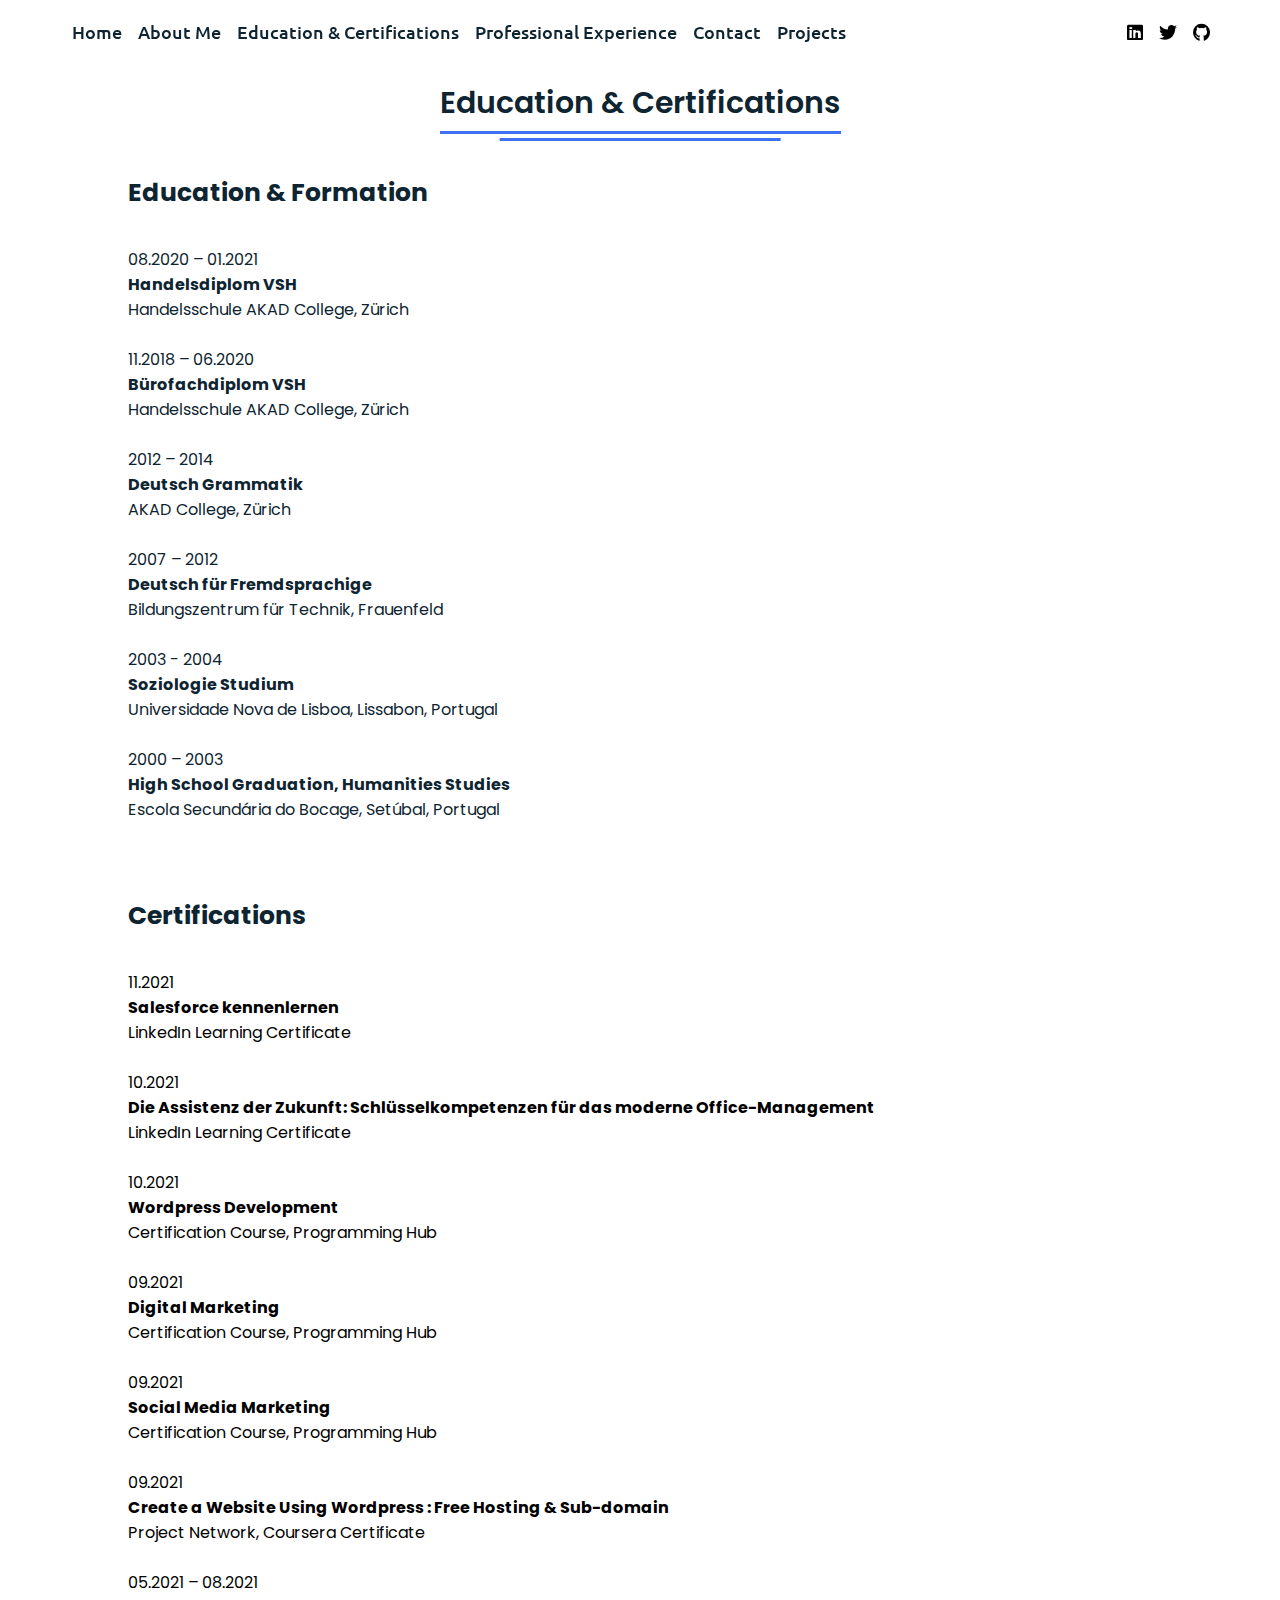
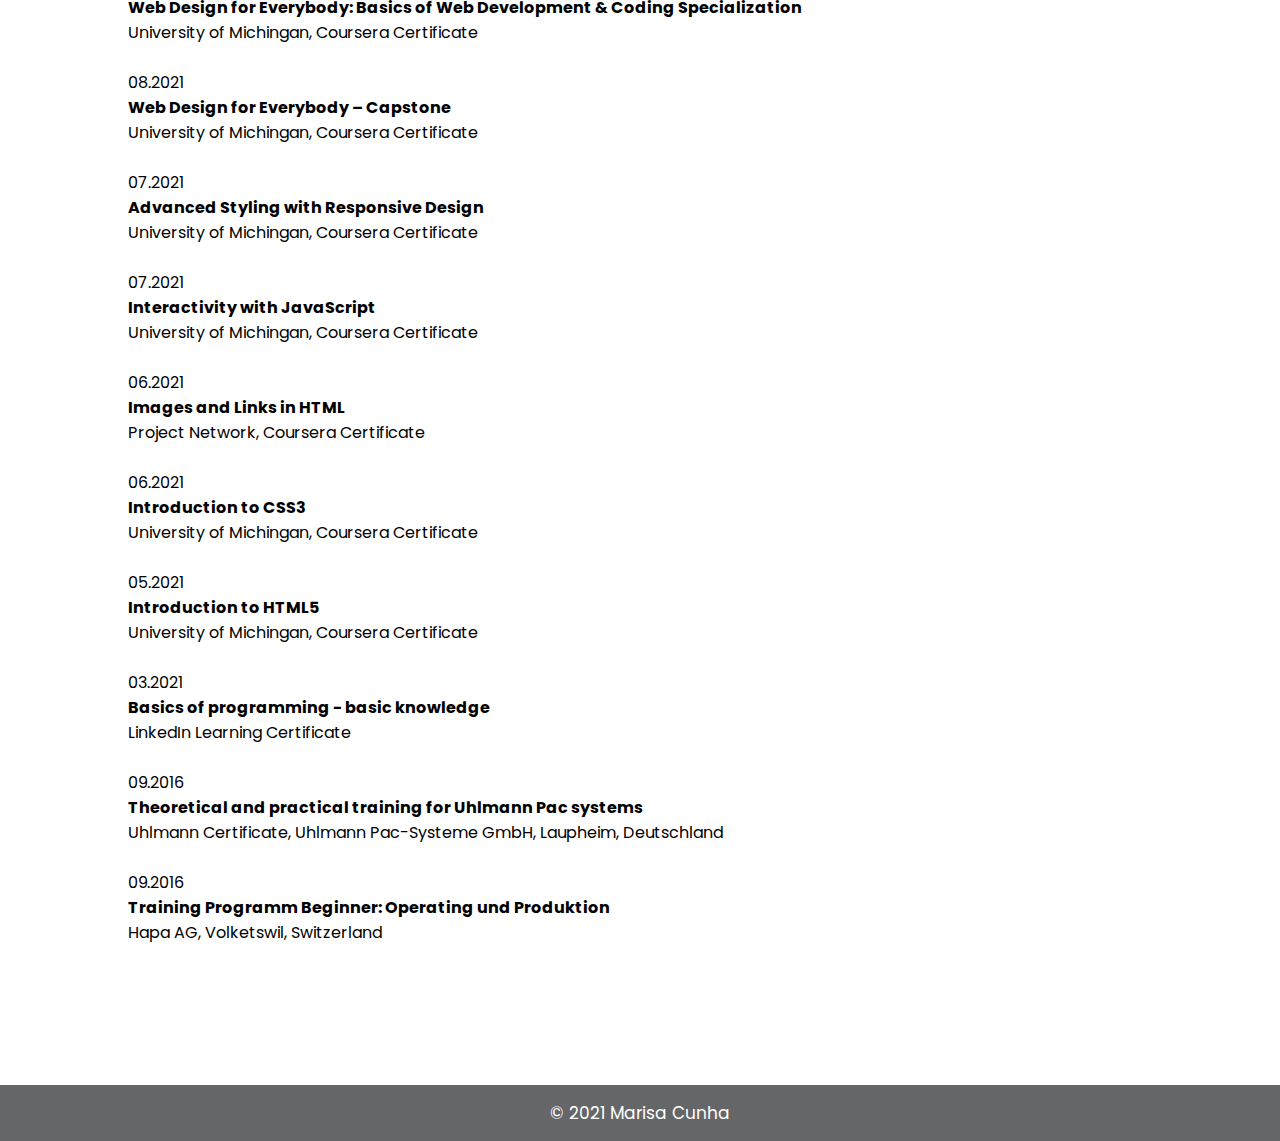
<file: edu&cer.html>
<!DOCTYPE html>
<html lang="en" dir="ltr">
  <head>
    <meta charset="UTF-8">
    <title> Marisa Cunha Portfolio </title>
    <link rel="shortcut icon" href="foto_z.jpg" type="image/jpg">
    <link rel="stylesheet" href="style.css">
    <!-- Fontawesome CDN Link -->
    <link rel="stylesheet" href="https://cdnjs.cloudflare.com/ajax/libs/font-awesome/5.15.2/css/all.min.css"/>
     <meta name="viewport" content="width=device-width, initial-scale=1.0">
   </head>
<body>
  <div class="scroll-button">
    <a href="#home"><i class="fas fa-arrow-up"></i></a>
  </div>
  <!-- navgaition menu -->
  <nav>
    <div class="navbar">
  
      <ul class="menu">
          <li><a href="index.html">Home</a></li>
          <li><a href="aboutme.html">About Me</a></li>
          <li><a href="edu&cer.html">Education & Certifications</a></li>
          <li><a href="professionalExp.html">Professional Experience</a></li>
          <li><a href="mailto:marisa.cunha13@hotmail.com">Contact</a></li>
          <li><a href="projects.html">Projects</a></li>
      </ul>
      <div class="media-icons">
        <a href="https://www.linkedin.com/in/marisa-cunha-7276ab1b7/"><i class="fab fa-linkedin"></i></a>
        <a href="https://twitter.com/MarisaCunha1331"><i class="fab fa-twitter"></i></a>
        <a href="https://github.com/Marisa131985"><i class="fab fa-github"></i></a>
      </div>
    </div>
    <div class="menu-btn">
      <i class="fas fa-bars"></i>
    </div>
  </nav>


<!-- About Section Start -->
<section class="about" id="about">
  <div class="content">
    <div class="title"><span>Education & Certifications</span></div>
  <div class="about-details">
    <div class="left">
    </div>
    <div class="right">

      <div class="topic"><strong>Education & Formation</strong></div><br>
       <p>08.2020 – 01.2021<br>
       <strong>Handelsdiplom VSH</strong><br>
        Handelsschule AKAD College, Zürich
        </p><br>
        <p>11.2018 – 06.2020<br>
        <strong>Bürofachdiplom VSH</strong><br>
        Handelsschule AKAD College, Zürich
       </p><br>
       <p>2012 – 2014<br>
       <strong>Deutsch Grammatik</strong><br>
        AKAD College, Zürich
       </p><br>
       <p>2007 – 2012<br>
       <strong>Deutsch für Fremdsprachige</strong><br>
        Bildungszentrum für Technik, Frauenfeld
       </p><br>
       <p>2003 - 2004<br>
       <strong>Soziologie Studium</strong><br>
        Universidade Nova de Lisboa, Lissabon, Portugal
       </p><br>
       <p>2000 – 2003<br>
       <strong>High School Graduation, Humanities Studies</strong><br>
         Escola Secundária do Bocage, Setúbal, Portugal
       </p><br><br><br>
      </div>


      <div class="topic"><strong>Certifications</strong></div><br>
     
    <p>11.2021<br>
        <strong>Salesforce kennenlernen</strong><br>
         LinkedIn Learning Certificate
        </p><br>
    
     <p>10.2021<br>
        <strong>Die Assistenz der Zukunft: Schlüsselkompetenzen für das moderne Office-Management</strong><br>
         LinkedIn Learning Certificate
        </p><br>

      <p>10.2021<br>
        <strong>Wordpress Development</strong><br>
        Certification Course, Programming Hub
      </p><br>
    
    
    <p>09.2021<br>
      <strong>Digital Marketing</strong><br>
      Certification Course, Programming Hub
    </p><br>
    
    
    <p>09.2021<br>
      <strong>Social Media Marketing</strong><br>
      Certification Course, Programming Hub
    </p><br>
    
    <p>09.2021<br>
      <strong>Create a Website Using Wordpress : Free Hosting & Sub-domain</strong><br>
      Project Network, Coursera Certificate
    </p><br>
    
      <p>05.2021 – 08.2021 <br>
        <strong>Web Design for Everybody: Basics of Web Development & Coding Specialization</strong><br>
         University of Michingan, Coursera Certificate
        </p><br>
     
     
        <p>08.2021<br>
        <strong>Web Design for Everybody – Capstone</strong><br>
         University of Michingan, Coursera Certificate
        </p><br>
     
       <p>07.2021<br>
       <strong>Advanced Styling with Responsive Design</strong><br>
        University of Michingan, Coursera Certificate
       </p><br>
       <p>07.2021<br>
       <strong>Interactivity with JavaScript</strong><br>
        University of Michingan, Coursera Certificate
       </p><br>
       <p>06.2021<br>
       <strong>Images and Links in HTML</strong><br>
        Project Network, Coursera Certificate
       </p><br>
       <p>06.2021<br>
       <strong>Introduction to CSS3</strong><br>
        University of Michingan, Coursera Certificate
       </p><br>
       <p>05.2021<br>
       <strong>Introduction to HTML5</strong><br>
        University of Michingan, Coursera Certificate
       </p><br>
       <p>03.2021<br>
       <strong>Basics of programming - basic knowledge</strong><br>
        LinkedIn Learning Certificate
       </p><br>
       <p>09.2016<br>
       <strong>Theoretical and practical training for Uhlmann Pac systems</strong><br>
        Uhlmann Certificate, Uhlmann Pac-Systeme GmbH, Laupheim, Deutschland
        </p><br>
        <p>09.2016<br>
          <strong>Training Programm Beginner: Operating und Produktion</strong><br>
          Hapa AG, Volketswil, Switzerland
          </p><br><br><br><br>
       </div>
      </div>

<!-- Footer Section Start -->
<footer>
  <div class="text">
    <span>&#169; 2021 Marisa Cunha</span>
  </div>
</footer>

  <script src="script.js"></script>
</body>
</html>
</file>
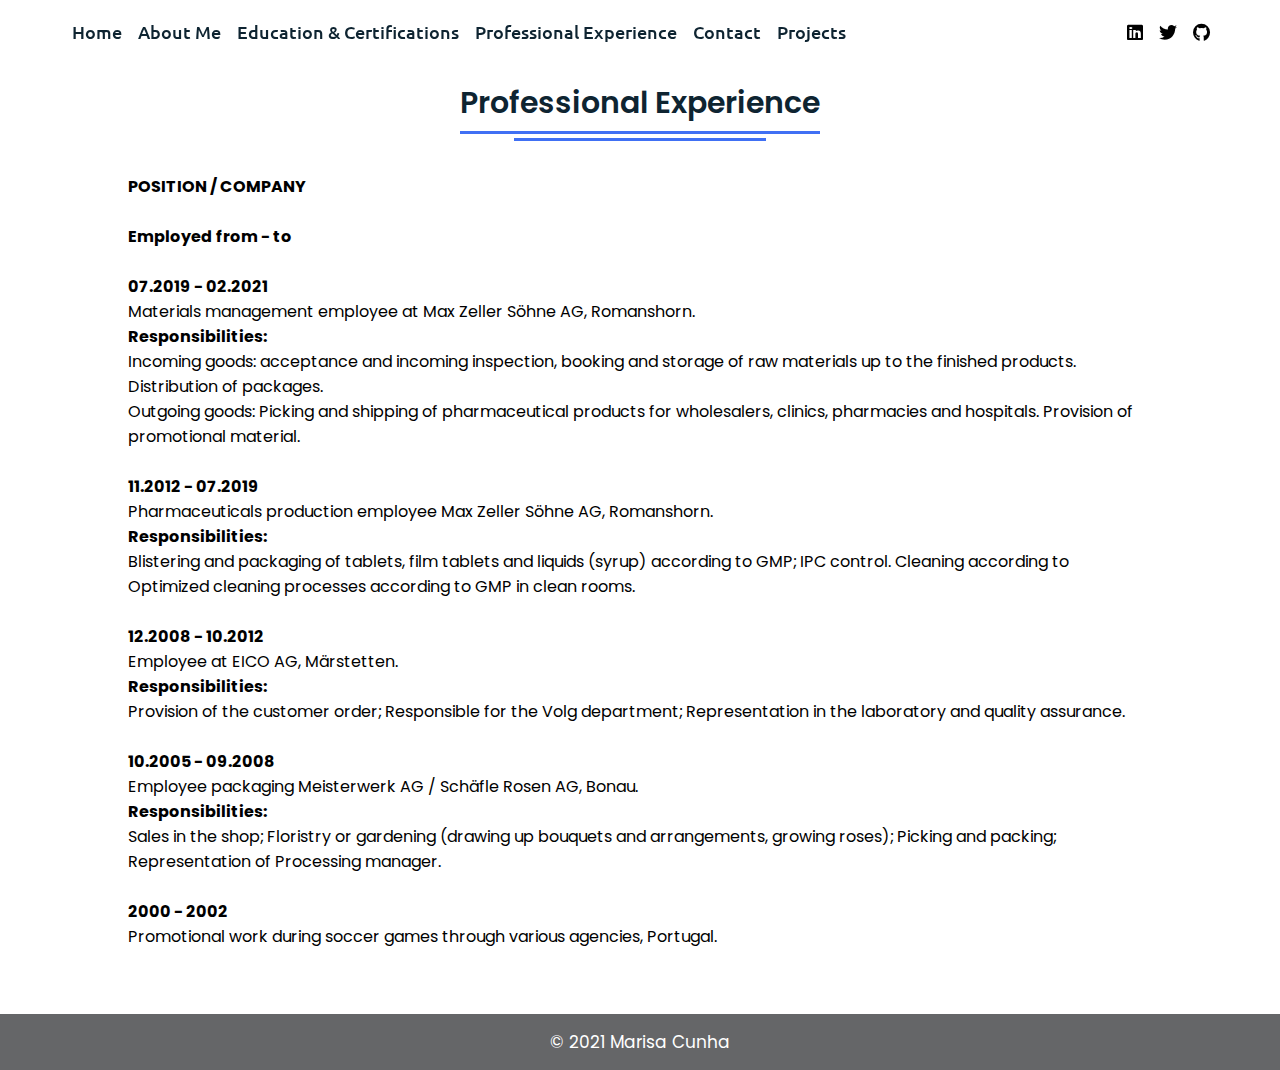
<file: professionalExp.html>
<!DOCTYPE html>
<html lang="en" dir="ltr">
  <head>
    <meta charset="UTF-8">
    <title> Marisa Cunha Portfolio </title>
    <link rel="shortcut icon" href="foto_z.jpg" type="image/jpg">
    <link rel="stylesheet" href="style.css">
    <!-- Fontawesome CDN Link -->
    <link rel="stylesheet" href="https://cdnjs.cloudflare.com/ajax/libs/font-awesome/5.15.2/css/all.min.css"/>
     <meta name="viewport" content="width=device-width, initial-scale=1.0">
   </head>
<body>
  <div class="scroll-button">
    <a href="#home"><i class="fas fa-arrow-up"></i></a>
  </div>
  <!-- navgaition menu -->
  <nav>
    <div class="navbar">
      <ul class="menu">
          <li><a href="index.html">Home</a></li>
          <li><a href="aboutme.html">About Me</a></li>
          <li><a href="edu&cer.html">Education & Certifications</a></li>
          <li><a href="professionalExp.html">Professional Experience</a></li>
          <li><a href="mailto:marisa.cunha13@hotmail.com">Contact</a></li>
          <li><a href="projects.html">Projects</a></li>
      </ul>
      <div class="media-icons">
        <a href="https://www.linkedin.com/in/marisa-cunha-7276ab1b7/"><i class="fab fa-linkedin"></i></a>
        <a href="https://twitter.com/MarisaCunha1331"><i class="fab fa-twitter"></i></a>
        <a href="https://github.com/Marisa131985"><i class="fab fa-github"></i></a>
      </div>
    </div>
    <div class="menu-btn">
      <i class="fas fa-bars"></i>
    </div>
  </nav>

<!-- Professional Experience Section Start -->
<section class="aboutexp" id="about">
  <div class="content">
    <div class="title"><span>Professional Experience</span></div>
    <div class="right">
      
      <p><strong>POSITION / COMPANY</strong><br><br>
        
        
      <strong>Employed from - to</strong></p><br>  
        
      <p><strong>07.2019 - 02.2021</strong><br>
        Materials management employee at Max Zeller Söhne AG, Romanshorn.<br>
        <strong>Responsibilities:</strong><br>
        Incoming goods: acceptance and incoming inspection, booking and storage of raw materials up to the finished products. Distribution of packages.<br>
        Outgoing goods: Picking and shipping of pharmaceutical products for wholesalers, clinics, pharmacies and hospitals. Provision of promotional material.
      </p><br>
      <p><strong>11.2012 - 07.2019</strong><br>
        Pharmaceuticals production employee Max Zeller Söhne AG, Romanshorn.<br>
        <strong>Responsibilities:</strong><br>
        Blistering and packaging of tablets, film tablets and liquids (syrup) according to GMP; IPC control. Cleaning according to Optimized cleaning processes according to GMP in clean rooms.
      </p><br>
      <p><strong>12.2008 - 10.2012</strong><br>
        Employee at EICO AG, Märstetten.<br>
        <strong>Responsibilities:</strong><br>
        Provision of the customer order; Responsible for the Volg department; Representation in the laboratory and quality assurance.
      </p><br>
      <p><strong>10.2005 - 09.2008</strong><br>
        Employee packaging Meisterwerk AG / Schäfle Rosen AG, Bonau.<br>
        <strong>Responsibilities:</strong><br>
        Sales in the shop; Floristry or gardening (drawing up bouquets and arrangements, growing roses);
        Picking and packing; Representation of Processing manager.
      </p><br>
      <p><strong>2000 - 2002</strong><br>
        Promotional work during soccer games
        through various agencies, Portugal.
      </p><br>
      
      
      
      
      </div>
    </div>
  </div>
  </div>
</section>



<!-- Footer Section Start -->
<footer>
  <div class="text">
    <span><a href="#"></a> &#169; 2021 Marisa Cunha</span>
  </div>
</footer>

  <script src="script.js"></script>
</body>
</html>
</file>
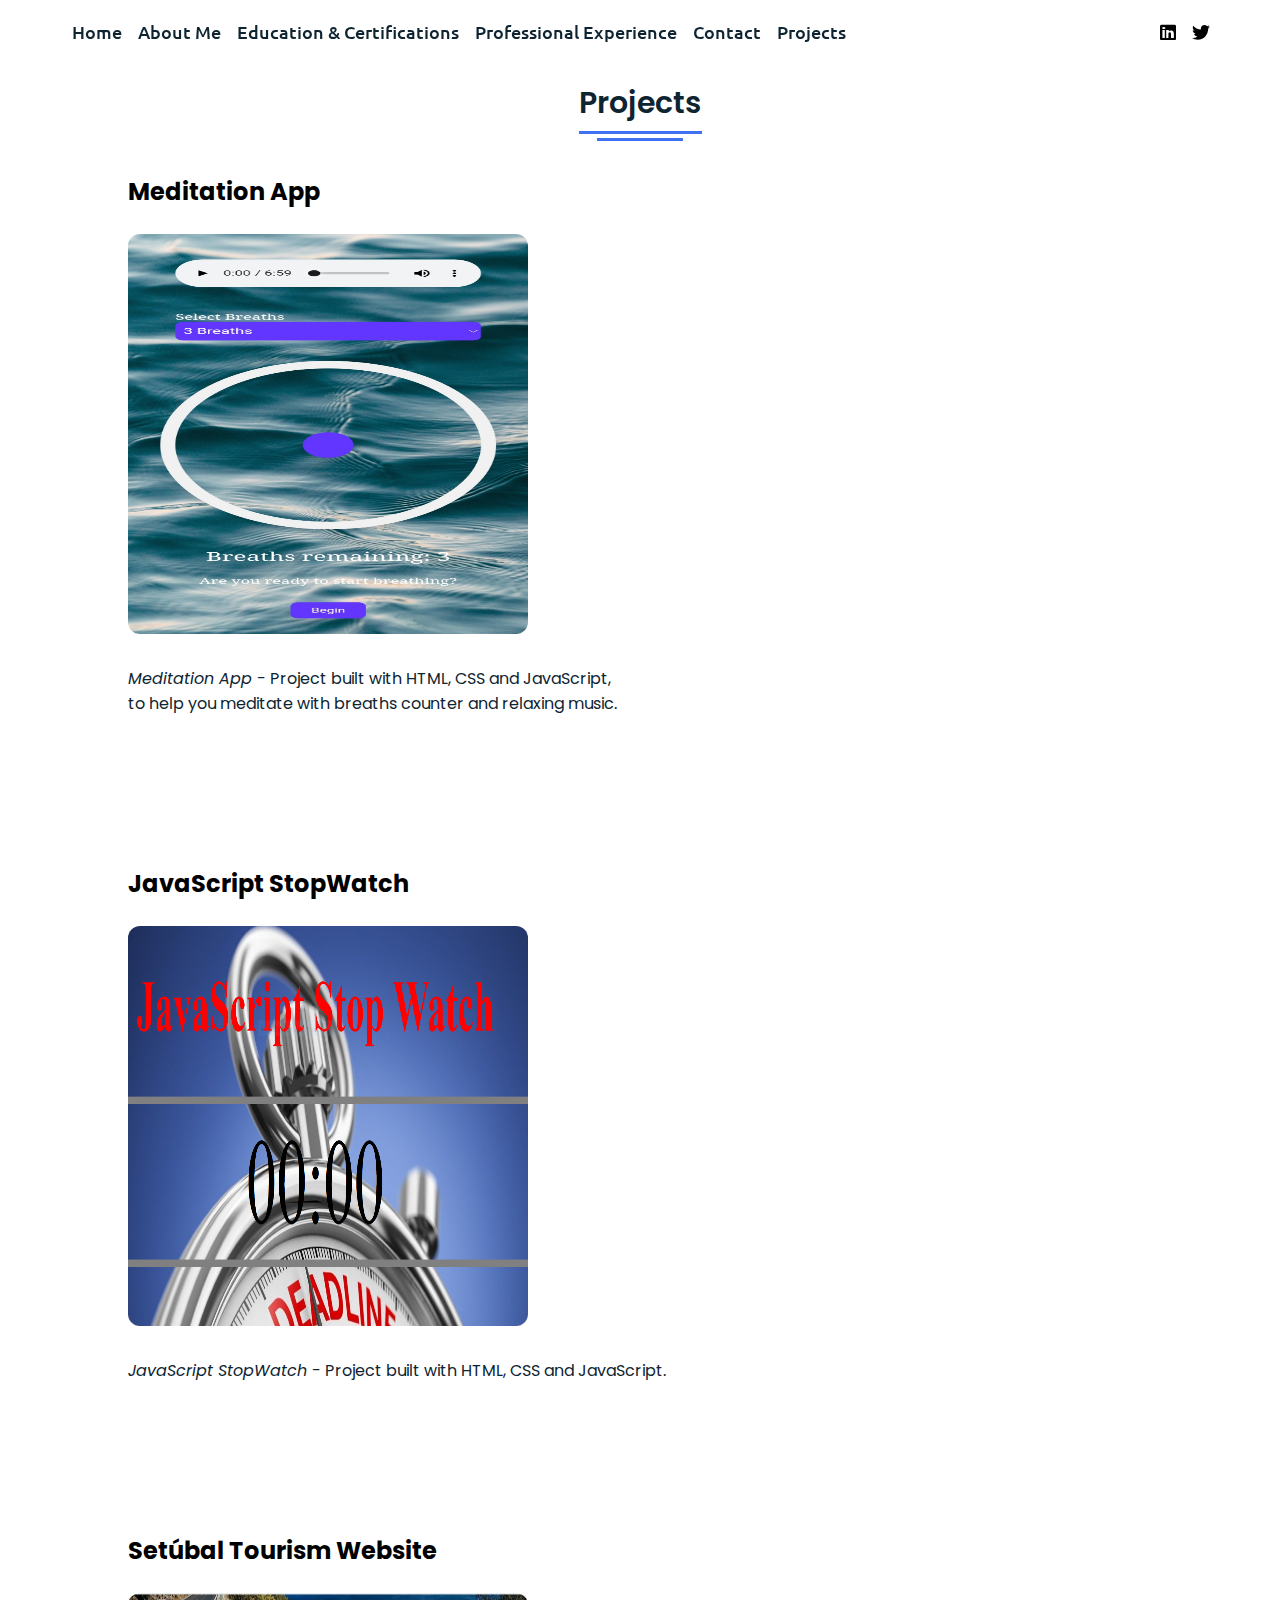
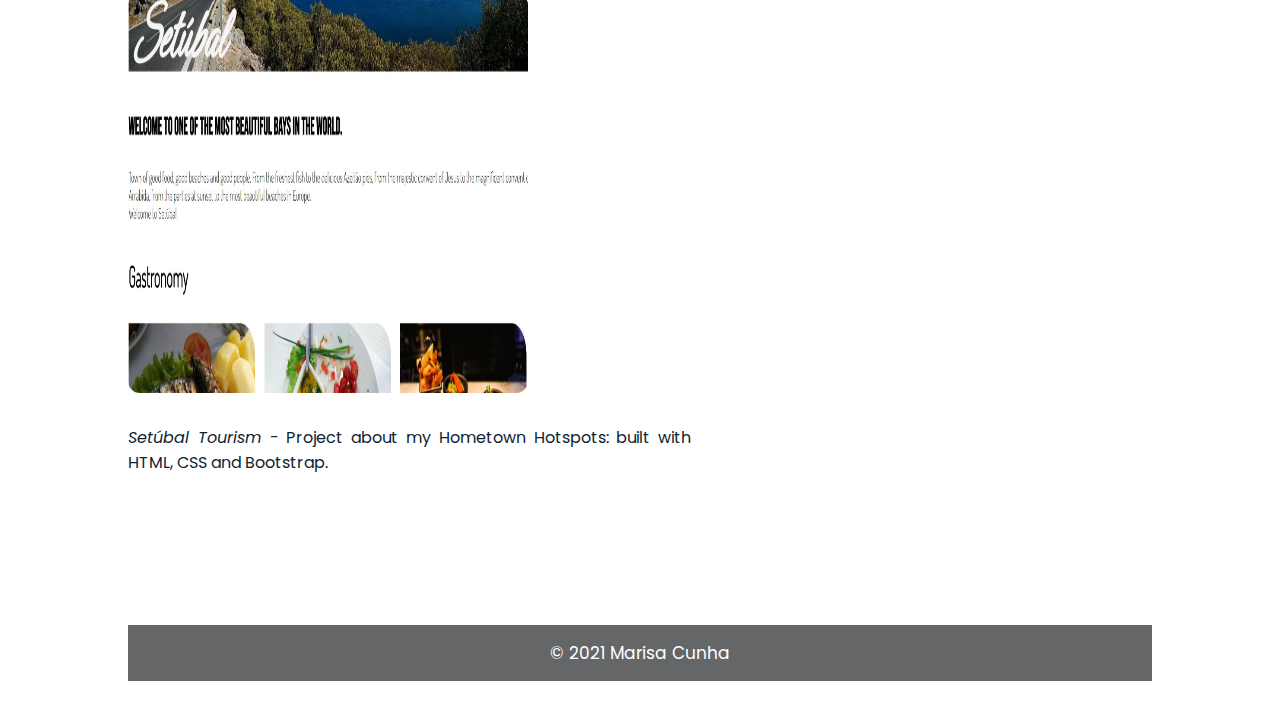
<file: projects.html>
<!DOCTYPE html>
<html lang="en" dir="ltr">
  <head>
    <meta charset="UTF-8">
    <title> Marisa Cunha Portfolio </title>
    <link rel="shortcut icon" href="foto_z.jpg" type="image/jpg">
    <link rel="stylesheet" href="style.css">
    <!-- Fontawesome CDN Link -->
    <link rel="stylesheet" href="https://cdnjs.cloudflare.com/ajax/libs/font-awesome/5.15.2/css/all.min.css"/>
     <meta name="viewport" content="width=device-width, initial-scale=1.0">
   </head>
<body>
  <div class="scroll-button">
    <a href="#home"><i class="fas fa-arrow-up"></i></a>
  </div>
  <!-- navgaition menu -->
  <nav>
    <div class="navbar">
  
      <ul class="menu">
          <li><a href="index.html">Home</a></li>
          <li><a href="aboutme.html">About Me</a></li>
          <li><a href="edu&cer.html">Education & Certifications</a></li>
          <li><a href="professionalExp.html">Professional Experience</a></li>
          <li><a href="mailto:marisa.cunha13@hotmail.com">Contact</a></li>
          <li><a href="projects.html">Projects</a></li>
        </ul>
      <div class="media-icons">
        <a href="https://www.linkedin.com/in/marisa-cunha-7276ab1b7/"><i class="fab fa-linkedin"></i></a>
        <a href="https://twitter.com/MarisaCunha1331"><i class="fab fa-twitter"></i></a>
      </div>
      </div>
    </div>
    <div class="menu-btn">
      <i class="fas fa-bars"></i>
    </div>
  </nav>


<!-- About Section Start -->
<section class="about" id="about">
  <div class="content">
    <div class="title"><span>Projects</span></div>
  <div class="about-details">
    <div class="left">
    </div>
    <div class="right">

     
         <div><h2>Meditation App</h2><br>
              <a href="https://marisa131985.github.io/meditationApp/"><img class="icon" src="icon.jpg"  alt="Meditation App"></a>
              <p class="built"><em> Meditation App </em>- Project built with HTML, CSS and JavaScript,<br>
                to help you meditate with breaths counter and relaxing music.
                </p>
            </div>
      
         <div><h2>JavaScript StopWatch</h2><br>
              <a href="https://marisa131985.github.io/StopWatch/"><img class="icon" src="icon2.PNG"  alt="JavaScript StopWatch"></a>
              <p class="built"><em> JavaScript StopWatch </em>- Project built with HTML, CSS and JavaScript.<br>
                
             </p>
            </div>
      
        <div><h2>Setúbal Tourism Website</h2><br>
              <a href="https://marisa131985.github.io/setubal/"><img class="icon" src="Setubal_cover.JPG"  alt="Setúbal Tourism Website"></a>
              <p class="built"><em> Setúbal Tourism </em>- Project about my Hometown Hotspots: built with HTML, CSS and Bootstrap.<br>
                
             </p>
          </div>
      
      <!-- Fontawesome CDN Link 
      <div>
        <p><h1>Front-End Technologies</h1></p>
      </div>
    <div>
    <img class="tech" src="frontIcons.png" alt="HTML, CSS & JavaScript">
    <img class="tech" src="wordpressIcon.png" alt="Wordpress">
    </div>
       -->
     
       </div>
      </div>

<!-- Footer Section Start -->
<footer>
  <div class="text">
    <span>&#169; 2021 Marisa Cunha</span>
  </div>
</footer>

  <script src="script.js"></script>
</body>
</html>
</file>
<file: style.css>
/* Google Font CDN Link */
@import url('https://fonts.googleapis.com/css2?family=Poppins:wght@400;500;600;700&family=Ubuntu:wght@400;500;700&display=swap');
*{
  margin: 0;
  padding: 0;
  box-sizing: border-box;
  text-decoration: none;
  scroll-behavior: smooth;
}

/* Custom Scroll Bar CSS */
::-webkit-scrollbar {
    width: 10px;
}
::-webkit-scrollbar-track {
    background: #f1f1f1;
}
::-webkit-scrollbar-thumb {
    background: #656668;
    border-radius: 12px;
    transition: all 0.3s ease;
}

::-webkit-scrollbar-thumb:hover {
    background: #656668;
}
/* navbar styling */
nav{
  position: fixed;
  width: 100%;
  padding: 20px 0;
  z-index: 998;
  transition: all 0.3s ease;
  font-family: 'Ubuntu', sans-serif;
}
nav.sticky{
  background: #656668;
  padding: 13px 0;
}
nav .navbar{
  width: 90%;
  display: flex;
  justify-content: space-between;
  align-items: center;
  margin: auto;
}
nav .navbar .logo a{
  font-weight: 500;
  font-size: 35px;
  color: white;
}
nav.sticky .navbar .logo .media-icons a{
  color: black;
}
nav .navbar .menu{
  display: flex;
  position: fixed;
  
}
nav .navbar .menu li{
  list-style: none;
  margin: 0 8px;
  
}
.navbar .menu a{
  font-size: 18px;
  font-weight: 500;
  color: white;
  padding: 6px 0;
  transition: all 0.4s ease;

}
.navbar .menu a:hover{
  color: green;
}
nav.sticky .menu a{
  color: #FFF;
}
nav.sticky .menu a:hover{
  color: white;
}
.navbar .media-icons a{
  color: black;
  font-size: 18px;
  margin: 0 6px;
}
nav.sticky .media-icons a{
  color: black;
}

/* Side Navigation Menu Button CSS */
nav .menu-btn,
.navbar .menu .cancel-btn{
  position: absolute;
  color: #fff;
  right: 30px;
  top: 20px;
  font-size: 20px;
  cursor: pointer;
  transition: all 0.3s ease;
  display: none;
}
nav .menu-btn{
  color: black;
}
nav.sticky .menu-btn{
  color: black;
}
.navbar .menu .menu-btn{
  color: #fff;
}

.icon {
  height: 400px;
  width: 400px;
  object-fit: fill;
  border-radius: 12px;
}

.built  {
  margin-top: 25px;
  margin-bottom: 150px;
}


/* home section styling */
.home{
  height: 100vh;
  width: 100%;
  background: url("background1.png") no-repeat;
  background-size: 100%;
  background-position: center;
  background-attachment: fixed;
  font-family: 'Ubuntu', sans-serif;
}
.home .home-content{
  width: 90%;
  height: 100%;
  margin: auto;
  display: flex;
  flex-direction: column;
  justify-content: center;
}
.home .text-one{
  font-size: 25px;
  color: #0E2431;
}
.home .text-two{
  color: #0E2431;
  font-size: 75px;
  font-weight: 600;
  margin-left: -3px;
}
.home .text-three{
  font-size: 35px;
  margin: 5px 0;
  color: #000000;
}
.home .text-four{
  font-size: 23px;
  margin: 5px 0;
  color:#000000;
}
.home .button{
  margin: 14px 0;
}
.home .button button{
  outline: none;
  padding: 8px 16px;
  border-radius: 6px;
  font-size: 25px;
  font-weight: 400;
  background: #656668;;
  color: #ffffff;
  cursor: pointer;
  border: 2px solid transparent;
  transition: all 0.4s ease;
}
.home .button button:hover{
  border-color: hsl(0, 3%, 33%);
  background-color: #f5f5f5;
  color: #000000;
}
a{
  color: #ffffff
}
.aboutexp {
  background: none;
}
.about {
  background: none;
}

/* Footer CSS */
footer{
  background: #656668;
  padding: 15px 0;
  text-align: center;
  font-family: 'Poppins', sans-serif;
}
footer .text span{
  font-size: 17px;
  font-weight: 400;
  color: #fff;
}
footer .text span a{
  font-weight: 500;
  color: #FFF;
}
footer .text span a:hover{
  text-decoration: underline;
}

/* About Section Styling */
 section{
  padding-top: 40px;
  background: url("foto_z.jpg") no-repeat;
  background-size: 100%;
  background-position: center;
  background-attachment: fixed;
}
section .content{
  width: 80%;
  margin: 40px auto;
  font-family: 'Poppins', sans-serif;
}
.about .about-details{
  display: flex-direction; column;
  justify-content: space-between;
  align-items: center;
}
section .title{
  display: flex;
  justify-content: center;
  margin-bottom: 40px;
}
section .title span{
  color: #0E2431;
  font-size: 30px;
  font-weight: 600;
  position: relative;
  padding-bottom: 8px;
}
section .title span::before,
section .title span::after{
  content: '';
  position: absolute;
  height: 3px;
  width: 100%;
  background: #4070f4;
  left: 0;
  bottom: 0;
}
section .title span::after{
  bottom: -7px;
  width: 70%;
  left: 50%;
  transform: translateX(-50%);
}
.about .about-details .left{
  width: 45%;
}
.about .left img{
  height: 400px;
  width: 400px;
  object-fit: cover;
  border-radius: 12px;
}
.about-details .right{
  width: 55%;
}
section  .topic{
  color: #0E2431;
  font-size: 25px;
  font-weight: 500;
  margin-bottom: 10px;
}
.about-details .right p{
  text-align: justify;
  color: #0E2431;
}
section .button{
  margin: 16px 0;
}
section .button button{
  outline: none;
  padding: 8px 16px;
  border-radius: 4px;
  font-size: 25px;
  font-weight: 400;
  background: #4070f4;
  color: #fff;
  border: 2px solid transparent;
  cursor: pointer;
  transition: all 0.4s ease;
}
section .button button:hover{
  border-color: #4070f4;
  background-color: #fff;
  color: #4070f4;
}




/* Scroll TO Top Button CSS */
.scroll-button a{
  position: fixed;
  bottom: 20px;
  right: 20px;
  color: #fff;
  background: #1f2124;
  padding: 7px 12px;;
  font-size: 18px;
  border-radius: 6px;
  box-shadow: rgba(0, 0, 0, 0.15);
  display: none;
}

#video1 {
  margin-bottom: 50px;
  margin-top: -10px;
  
}

#river {
  margin-bottom: 20px;
  color: darkblue;
}

nav{
  position: fixed;
  width: 100%;
  padding: 20px 0;
  z-index: 998;
  transition: all 0.3s ease;
  font-family: 'Ubuntu', sans-serif;
}
nav.sticky{
  background: #656668;
  padding: 13px 0;
}
nav .navbar{
  width: 90%;
  display: flex;
  justify-content: space-between;
  align-items: center;
  margin: auto;
}
nav .navbar .logo a{
  font-weight: 500;
  font-size: 35px;
  color: #4070f4;
}
nav.sticky .navbar .logo a{
  color: #fff;
}
nav .navbar .menu{
  display: flex;
  position: relative;
}
nav .navbar .menu li{
  list-style: none;
  margin: 0 8px;
}
.navbar .menu a{
  font-size: 18px;
  font-weight: 500;
  color: #0E2431;
  padding: 6px 0;
  transition: all 0.4s ease;
}
.navbar .menu a:hover{
  color: hsl(223, 13%, 43%);
}
nav.sticky .menu a{
  color: white;
}
nav.sticky .menu a:hover{
  color: #0E2431;
}
.navbar .media-icons a{
  color: black;
  font-size: 18px;
  margin: 0 6px;
}
nav.sticky .media-icons a{
  color: white;
}
#river {
  margin-bottom: 20px;
  color: darkblue;
  text-align: center;
}
#video1 {
  margin-bottom: 50px;
  margin-top: -10px;
  
}


/* Responsive Media Query */
@media (max-width: 1190px) {
  section .content{
    width: 85%;
  }
}
@media (max-width: 1000px) {
  .about .about-details{
    justify-content: center;
    flex-direction: column;
  }
  .about .about-details .left{
    display: flex;
    justify-content: center;
    width: 100%;
  }
  .about-details .right{
    width: 90%;
    margin: 40px 0;
  }
  .services .boxes .box{
    margin: 20px 0;
    width: calc(100% / 2 - 20px);
  }
}
@media (max-width: 900px) {
  .about .left img{
    height: 350px;
    width: 350px;
  }
}

@media (max-width: 750px) {
  nav .navbar{
    width: 90%;
  }
  nav .navbar .menu{
    position: fixed;
    left: -100%;
    top: 0;
    background: #0E2431;
    height: 100vh;
    max-width: 400px;
    width: 100%;
    padding-top: 60px;
    flex-direction: column;
    align-items: center;
    transition: all 0.5s ease;
  }
  .navbar.active .menu{
    left: 0;
  }
  nav .navbar .menu a{
    font-size: 23px;
    display: block;
    margin: 10px 0;
  }
  nav.sticky .menu a:hover{
    color: black;
  }
  nav .navbar .media-icons{
    display: inline;
    
  }
  nav .menu-btn,
  .navbar .menu .cancel-btn{
    display: block;
  }
  .home .text-two{
    font-size: 50px;
  }
  .home .text-three{
    font-size: 18px;
  }
  .home .text-four{
    font-size: 16px;
  }
  .contact .text{
    width: 100%;
  
}
nav .navbar .menu{
  background: gray;
}
}

@media (max-width: 500px){
 
  .home .text-two{
    font-size: 25px;
  }
  .home .text-three{
    font-size: 9px;
  }
  .home .text-four{
    font-size: 11px;
  }

  nav .navbar .menu{
    background: gray;
  }
  nav .navbar .media-icons{
    display: inline-block;
  }
}
</file>
